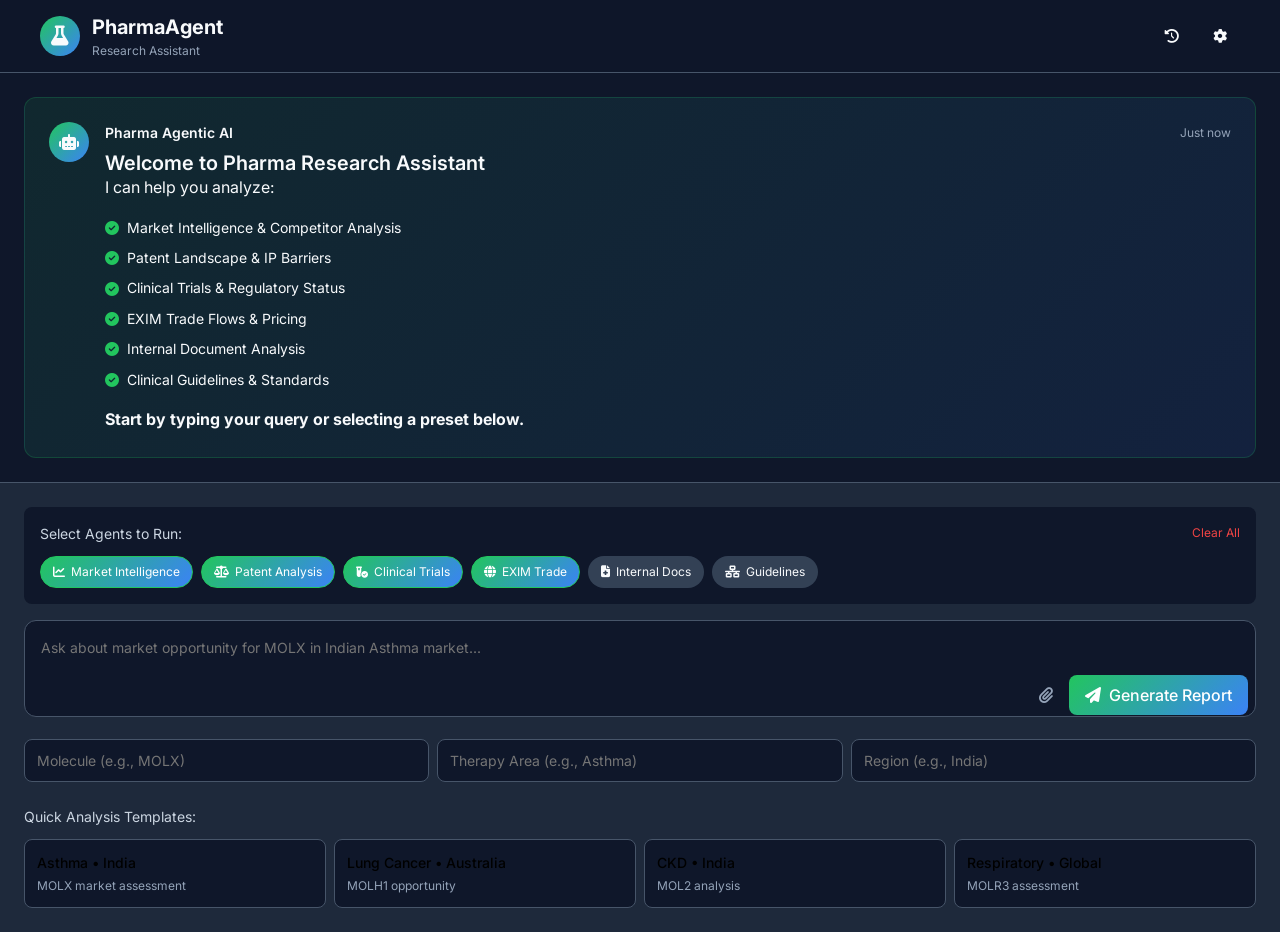
<file: frontend/index.html>
<!DOCTYPE html>
<html lang="en">
<head>
    <meta charset="UTF-8">
    <meta name="viewport" content="width=device-width, initial-scale=1.0">
    <title>Pharma Agentic AI - Research Assistant</title>
    <link rel="stylesheet" href="assets/css/reset.css">
    <link rel="stylesheet" href="assets/css/main.css">
    <link rel="stylesheet" href="assets/css/chat.css">
    <link rel="stylesheet" href="https://cdnjs.cloudflare.com/ajax/libs/font-awesome/6.5.2/css/all.min.css">
    <link href="https://fonts.googleapis.com/css2?family=Inter:wght@400;500;600;700&display=swap" rel="stylesheet">
</head>
<body>
    <!-- Minimal Header -->
    <header class="research-header">
        <div class="header-content">
            <div class="logo">
                <div class="logo-icon">
                    <i class="fas fa-flask"></i>
                </div>
                <div class="logo-text">
                    <span class="logo-main">PharmaAgent</span>
                    <span class="logo-sub">Research Assistant</span>
                </div>
            </div>
            <div class="header-actions">
                <button class="btn btn-minimal" id="btn-history" title="History">
                    <i class="fas fa-history"></i>
                </button>
                <button class="btn btn-minimal" id="btn-settings" title="Settings">
                    <i class="fas fa-cog"></i>
                </button>
            </div>
        </div>
    </header>

    <!-- Main Chat Area -->
    <main class="research-chat-area">
        <!-- Chat Messages Container -->
        <div class="chat-messages" id="chat-messages">
            <!-- Welcome Message -->
            <div class="message message-system">
                <div class="message-avatar">
                    <i class="fas fa-robot"></i>
                </div>
                <div class="message-content">
                    <div class="message-header">
                        <span class="message-sender">Pharma Agentic AI</span>
                        <span class="message-time">Just now</span>
                    </div>
                    <div class="message-text">
                        <h3>Welcome to Pharma Research Assistant</h3>
                        <p>I can help you analyze:</p>
                        <ul class="capabilities-list">
                            <li><i class="fas fa-check-circle"></i> Market Intelligence & Competitor Analysis</li>
                            <li><i class="fas fa-check-circle"></i> Patent Landscape & IP Barriers</li>
                            <li><i class="fas fa-check-circle"></i> Clinical Trials & Regulatory Status</li>
                            <li><i class="fas fa-check-circle"></i> EXIM Trade Flows & Pricing</li>
                            <li><i class="fas fa-check-circle"></i> Internal Document Analysis</li>
                            <li><i class="fas fa-check-circle"></i> Clinical Guidelines & Standards</li>
                        </ul>
                        <p><strong>Start by typing your query or selecting a preset below.</strong></p>
                    </div>
                </div>
            </div>
        </div>

        <!-- Input Area -->
        <div class="chat-input-container">
            <!-- Quick Agent Selection -->
            <div class="agent-selection" id="agent-selection">
                <div class="agent-selection-header">
                    <span>Select Agents to Run:</span>
                    <button type="button" class="btn-clear-selection" id="btn-clear-agents">
                        Clear All
                    </button>
                </div>
                <div class="agent-chips">
                    <div class="agent-chip selected" data-agent="market">
                        <i class="fas fa-chart-line"></i>
                        <span>Market Intelligence</span>
                    </div>
                    <div class="agent-chip selected" data-agent="patent">
                        <i class="fas fa-scale-balanced"></i>
                        <span>Patent Analysis</span>
                    </div>
                    <div class="agent-chip selected" data-agent="trials">
                        <i class="fas fa-vial-circle-check"></i>
                        <span>Clinical Trials</span>
                    </div>
                    <div class="agent-chip selected" data-agent="exim">
                        <i class="fas fa-globe"></i>
                        <span>EXIM Trade</span>
                    </div>
                    <div class="agent-chip" data-agent="internal">
                        <i class="fas fa-file-medical"></i>
                        <span>Internal Docs</span>
                    </div>
                    <div class="agent-chip" data-agent="guidelines">
                        <i class="fas fa-network-wired"></i>
                        <span>Guidelines</span>
                    </div>
                </div>
            </div>

            <!-- Main Input Form -->
            <form class="chat-input-form" id="chat-form">
                <div class="input-wrapper">
                    <textarea 
                        id="chat-input" 
                        class="chat-input" 
                        placeholder="Ask about market opportunity for MOLX in Indian Asthma market..."
                        rows="3"
                    ></textarea>
                    <div class="input-actions">
                        <button type="button" class="btn-attach" title="Attach documents">
                            <i class="fas fa-paperclip"></i>
                        </button>
                        <button type="submit" class="btn-send" id="btn-send">
                            <i class="fas fa-paper-plane"></i>
                            <span>Generate Report</span>
                        </button>
                    </div>
                </div>
                
                <!-- Quick Parameter Inputs -->
                <div class="quick-params" id="quick-params">
                    <div class="param-group">
                        <input type="text" id="param-molecule" placeholder="Molecule (e.g., MOLX)" class="param-input">
                        <input type="text" id="param-therapy" placeholder="Therapy Area (e.g., Asthma)" class="param-input">
                        <input type="text" id="param-region" placeholder="Region (e.g., India)" class="param-input">
                    </div>
                </div>

                <!-- Preset Queries -->
                <div class="preset-quick">
                    <div class="preset-quick-header">
                        <span>Quick Analysis Templates:</span>
                    </div>
                    <div class="preset-buttons">
                        <button type="button" class="preset-btn" data-preset="asthma-india">
                            <span class="preset-title">Asthma • India</span>
                            <span class="preset-desc">MOLX market assessment</span>
                        </button>
                        <button type="button" class="preset-btn" data-preset="lung-cancer-au">
                            <span class="preset-title">Lung Cancer • Australia</span>
                            <span class="preset-desc">MOLH1 opportunity</span>
                        </button>
                        <button type="button" class="preset-btn" data-preset="ckd-india">
                            <span class="preset-title">CKD • India</span>
                            <span class="preset-desc">MOL2 analysis</span>
                        </button>
                        <button type="button" class="preset-btn" data-preset="respiratory-global">
                            <span class="preset-title">Respiratory • Global</span>
                            <span class="preset-desc">MOLR3 assessment</span>
                        </button>
                    </div>
                </div>
            </form>
        </div>
    </main>

    <!-- Loading Overlay -->
    <div class="loading-overlay" id="loading-overlay" style="display: none;">
        <div class="loading-content">
            <div class="loading-spinner">
                <i class="fas fa-cog fa-spin"></i>
            </div>
            <div class="loading-text">
                <h3>Running Agentic Analysis</h3>
                <p>Orchestrating specialized agents...</p>
                <div class="loading-agents">
                    <div class="loading-agent active">
                        <i class="fas fa-chart-line"></i>
                        <span>Market Intelligence</span>
                    </div>
                    <div class="loading-agent">
                        <i class="fas fa-scale-balanced"></i>
                        <span>Patent Analysis</span>
                    </div>
                    <div class="loading-agent">
                        <i class="fas fa-vial-circle-check"></i>
                        <span>Clinical Trials</span>
                    </div>
                </div>
            </div>
        </div>
    </div>

    <!-- Scripts -->
    <script src="assets/js/api.js"></script>
    <script src="assets/js/utils.js"></script>
    <script src="assets/js/chat.js"></script>
</body>
</html>
</file>
<file: frontend/assets/css/main.css>
/* Main CSS - Global Styles */
:root {
    /* Color Palette */
    --bg-primary: #0f172a;
    --bg-secondary: #1e293b;
    --bg-tertiary: #334155;
    
    --text-primary: #f8fafc;
    --text-secondary: #cbd5e1;
    --text-tertiary: #94a3b8;
    
    --accent-primary: #22c55e;
    --accent-secondary: #3b82f6;
    --accent-tertiary: #8b5cf6;
    
    --success: #10b981;
    --warning: #f59e0b;
    --danger: #ef4444;
    --info: #3b82f6;
    
    --border-color: #475569;
    --border-radius: 12px;
    --border-radius-sm: 8px;
    
    --shadow-sm: 0 1px 2px rgba(0, 0, 0, 0.05);
    --shadow-md: 0 4px 6px -1px rgba(0, 0, 0, 0.1);
    --shadow-lg: 0 10px 15px -3px rgba(0, 0, 0, 0.1);
    --shadow-xl: 0 20px 25px -5px rgba(0, 0, 0, 0.1);
}

* {
    margin: 0;
    padding: 0;
    box-sizing: border-box;
}

body {
    font-family: 'Inter', -apple-system, BlinkMacSystemFont, sans-serif;
    background-color: var(--bg-primary);
    color: var(--text-primary);
    line-height: 1.5;
    height: 100vh;
    overflow-x: hidden;
}

/* Typography */
h1, h2, h3, h4, h5, h6 {
    font-weight: 600;
    line-height: 1.2;
}

h1 { font-size: 2rem; }
h2 { font-size: 1.5rem; }
h3 { font-size: 1.25rem; }
h4 { font-size: 1rem; }

/* Buttons */
.btn {
    display: inline-flex;
    align-items: center;
    justify-content: center;
    gap: 0.5rem;
    padding: 0.625rem 1.25rem;
    border-radius: var(--border-radius-sm);
    border: none;
    font-weight: 500;
    font-size: 0.875rem;
    cursor: pointer;
    transition: all 0.2s ease;
    background: none;
    color: var(--text-primary);
}

.btn-primary {
    background: linear-gradient(135deg, var(--accent-primary), var(--accent-secondary));
    color: white;
}

.btn-primary:hover {
    transform: translateY(-1px);
    box-shadow: var(--shadow-lg);
}

.btn-outline {
    border: 1px solid var(--border-color);
    background: transparent;
}

.btn-outline:hover {
    background: var(--bg-secondary);
    border-color: var(--accent-primary);
}

.btn-minimal {
    background: transparent;
    padding: 0.5rem;
    border-radius: 50%;
    width: 2.5rem;
    height: 2.5rem;
}

.btn-minimal:hover {
    background: var(--bg-secondary);
}

/* Cards */
.card {
    background: var(--bg-secondary);
    border-radius: var(--border-radius);
    border: 1px solid var(--border-color);
    padding: 1.5rem;
}

/* Utility Classes */
.text-gradient {
    background: linear-gradient(135deg, var(--accent-primary), var(--accent-secondary));
    -webkit-background-clip: text;
    -webkit-text-fill-color: transparent;
    background-clip: text;
}

.hidden {
    display: none !important;
}

/* Scrollbar */
::-webkit-scrollbar {
    width: 8px;
    height: 8px;
}

::-webkit-scrollbar-track {
    background: var(--bg-secondary);
    border-radius: 4px;
}

::-webkit-scrollbar-thumb {
    background: var(--bg-tertiary);
    border-radius: 4px;
}

::-webkit-scrollbar-thumb:hover {
    background: var(--border-color);
}
</file>
<file: frontend/assets/css/chat.css>
/* Chat Interface Styles */
.research-header {
    position: sticky;
    top: 0;
    z-index: 100;
    background: rgba(15, 23, 42, 0.9);
    backdrop-filter: blur(10px);
    border-bottom: 1px solid var(--border-color);
    padding: 0.75rem 1.5rem;
}

.header-content {
    display: flex;
    align-items: center;
    justify-content: space-between;
    max-width: 1200px;
    margin: 0 auto;
}

.logo {
    display: flex;
    align-items: center;
    gap: 0.75rem;
}

.logo-icon {
    width: 2.5rem;
    height: 2.5rem;
    background: linear-gradient(135deg, var(--accent-primary), var(--accent-secondary));
    border-radius: 50%;
    display: flex;
    align-items: center;
    justify-content: center;
    font-size: 1.25rem;
}

.logo-text {
    display: flex;
    flex-direction: column;
}

.logo-main {
    font-weight: 700;
    font-size: 1.25rem;
}

.logo-sub {
    font-size: 0.75rem;
    color: var(--text-tertiary);
}

.header-actions {
    display: flex;
    gap: 0.5rem;
}

.research-layout {
    display: flex;
    height: calc(100vh - 64px);
    max-width: 1200px;
    margin: 0 auto;
}

.research-sidebar {
    width: 280px;
    background: var(--bg-secondary);
    border-right: 1px solid var(--border-color);
    padding: 1.5rem;
    overflow-y: auto;
    transition: transform 0.3s ease;
}

.research-chat-area {
    flex: 1;
    display: flex;
    flex-direction: column;
    overflow: hidden;
}

.chat-messages {
    flex: 1;
    overflow-y: auto;
    padding: 1.5rem;
    display: flex;
    flex-direction: column;
    gap: 1.5rem;
}

.message {
    display: flex;
    gap: 1rem;
    animation: fadeIn 0.3s ease;
}

.message-system {
    background: linear-gradient(135deg, rgba(34, 197, 94, 0.1), rgba(59, 130, 246, 0.1));
    border-radius: var(--border-radius);
    padding: 1.5rem;
    border: 1px solid rgba(34, 197, 94, 0.2);
}

.message-user {
    flex-direction: row-reverse;
}

.message-avatar {
    width: 2.5rem;
    height: 2.5rem;
    border-radius: 50%;
    background: var(--bg-tertiary);
    display: flex;
    align-items: center;
    justify-content: center;
    font-size: 1rem;
    flex-shrink: 0;
}

.message-system .message-avatar {
    background: linear-gradient(135deg, var(--accent-primary), var(--accent-secondary));
}

.message-content {
    flex: 1;
}

.message-header {
    display: flex;
    justify-content: space-between;
    align-items: center;
    margin-bottom: 0.5rem;
}

.message-sender {
    font-weight: 600;
    font-size: 0.875rem;
}

.message-time {
    font-size: 0.75rem;
    color: var(--text-tertiary);
}

.message-text {
    line-height: 1.6;
}

.capabilities-list {
    list-style: none;
    margin: 1rem 0;
}

.capabilities-list li {
    display: flex;
    align-items: center;
    gap: 0.5rem;
    margin-bottom: 0.5rem;
    font-size: 0.875rem;
}

.capabilities-list i {
    color: var(--accent-primary);
}

.chat-input-container {
    border-top: 1px solid var(--border-color);
    padding: 1.5rem;
    background: var(--bg-secondary);
}

.agent-selection {
    margin-bottom: 1rem;
    padding: 1rem;
    background: var(--bg-primary);
    border-radius: var(--border-radius-sm);
}

.agent-selection-header {
    display: flex;
    justify-content: space-between;
    align-items: center;
    margin-bottom: 0.75rem;
    font-size: 0.875rem;
    color: var(--text-secondary);
}

.btn-clear-selection {
    background: none;
    border: none;
    color: var(--danger);
    font-size: 0.75rem;
    cursor: pointer;
}

.agent-chips {
    display: flex;
    flex-wrap: wrap;
    gap: 0.5rem;
}

.agent-chip {
    display: flex;
    align-items: center;
    gap: 0.375rem;
    padding: 0.375rem 0.75rem;
    background: var(--bg-tertiary);
    border-radius: 50px;
    font-size: 0.75rem;
    cursor: pointer;
    transition: all 0.2s ease;
    border: 1px solid transparent;
}

.agent-chip.selected {
    background: linear-gradient(135deg, var(--accent-primary), var(--accent-secondary));
    color: white;
    border-color: var(--accent-primary);
}

.chat-input-form {
    display: flex;
    flex-direction: column;
    gap: 1rem;
}

.input-wrapper {
    position: relative;
}

.chat-input {
    width: 100%;
    background: var(--bg-primary);
    border: 1px solid var(--border-color);
    border-radius: var(--border-radius);
    padding: 1rem 4rem 1rem 1rem;
    color: var(--text-primary);
    font-family: inherit;
    font-size: 0.875rem;
    resize: none;
    min-height: 60px;
    max-height: 120px;
    line-height: 1.5;
}

.chat-input:focus {
    outline: none;
    border-color: var(--accent-primary);
    box-shadow: 0 0 0 2px rgba(34, 197, 94, 0.1);
}

.input-actions {
    position: absolute;
    right: 0.5rem;
    bottom: 0.5rem;
    display: flex;
    gap: 0.5rem;
}

.btn-attach {
    background: none;
    border: none;
    color: var(--text-tertiary);
    cursor: pointer;
    padding: 0.5rem;
    border-radius: 50%;
}

.btn-attach:hover {
    background: var(--bg-tertiary);
    color: var(--text-primary);
}

.btn-send {
    background: linear-gradient(135deg, var(--accent-primary), var(--accent-secondary));
    color: white;
    border: none;
    border-radius: var(--border-radius-sm);
    padding: 0.5rem 1rem;
    cursor: pointer;
    display: flex;
    align-items: center;
    gap: 0.5rem;
    font-weight: 500;
}

.btn-send:hover {
    transform: translateY(-1px);
    box-shadow: var(--shadow-md);
}

.quick-params {
    display: flex;
    gap: 0.5rem;
}

.param-group {
    display: flex;
    gap: 0.5rem;
    flex: 1;
}

.param-input {
    flex: 1;
    background: var(--bg-primary);
    border: 1px solid var(--border-color);
    border-radius: var(--border-radius-sm);
    padding: 0.625rem 0.75rem;
    color: var(--text-primary);
    font-size: 0.875rem;
}

.param-input:focus {
    outline: none;
    border-color: var(--accent-primary);
}

.preset-quick {
    margin-top: 0.5rem;
}

.preset-quick-header {
    font-size: 0.875rem;
    color: var(--text-secondary);
    margin-bottom: 0.75rem;
}

.preset-buttons {
    display: grid;
    grid-template-columns: repeat(auto-fit, minmax(200px, 1fr));
    gap: 0.5rem;
}

.preset-btn {
    background: var(--bg-primary);
    border: 1px solid var(--border-color);
    border-radius: var(--border-radius-sm);
    padding: 0.75rem;
    cursor: pointer;
    text-align: left;
    transition: all 0.2s ease;
}

.preset-btn:hover {
    border-color: var(--accent-primary);
    transform: translateY(-1px);
}

.preset-title {
    display: block;
    font-weight: 500;
    font-size: 0.875rem;
    margin-bottom: 0.25rem;
}

.preset-desc {
    display: block;
    font-size: 0.75rem;
    color: var(--text-tertiary);
}

.loading-overlay {
    position: fixed;
    top: 0;
    left: 0;
    right: 0;
    bottom: 0;
    background: rgba(15, 23, 42, 0.95);
    backdrop-filter: blur(10px);
    z-index: 1000;
    display: flex;
    align-items: center;
    justify-content: center;
}

.loading-content {
    text-align: center;
    max-width: 400px;
    padding: 2rem;
}

.loading-spinner {
    font-size: 3rem;
    color: var(--accent-primary);
    margin-bottom: 1.5rem;
}

.loading-text h3 {
    margin-bottom: 0.5rem;
}

.loading-text p {
    color: var(--text-secondary);
    margin-bottom: 1.5rem;
}

.loading-agents {
    display: flex;
    flex-direction: column;
    gap: 0.75rem;
}

.loading-agent {
    display: flex;
    align-items: center;
    gap: 0.75rem;
    padding: 0.75rem;
    background: var(--bg-secondary);
    border-radius: var(--border-radius-sm);
    opacity: 0.5;
    transition: opacity 0.3s ease;
}

.loading-agent.active {
    opacity: 1;
    border-left: 3px solid var(--accent-primary);
}

.loading-agent i {
    color: var(--accent-primary);
}

@keyframes fadeIn {
    from {
        opacity: 0;
        transform: translateY(10px);
    }
    to {
        opacity: 1;
        transform: translateY(0);
    }
}

/* Responsive */
@media (max-width: 768px) {
    .research-sidebar {
        position: fixed;
        left: 0;
        top: 0;
        bottom: 0;
        z-index: 1000;
        transform: translateX(-100%);
    }
    
    .research-sidebar.active {
        transform: translateX(0);
    }
    
    .research-chat-area {
        width: 100%;
    }
    
    .param-group {
        flex-direction: column;
    }
    
    .preset-buttons {
        grid-template-columns: 1fr;
    }
}
.chat-shell {
  height: 100vh;
  background: #020617;
  color: #e5e7eb;
  display: flex;
  flex-direction: column;
  justify-content: flex-end;
}

.chat-empty {
  flex: 1;
  display: flex;
  flex-direction: column;
  justify-content: center;
  align-items: center;
  opacity: 0.85;
}

.chat-empty h1 {
  font-size: 32px;
  font-weight: 600;
}

.chat-input-bar {
  display: grid;
  grid-template-columns: 1fr 1fr 1fr auto;
  gap: 8px;
  padding: 14px;
  border-top: 1px solid rgba(148,163,184,.25);
  background: rgba(2,6,23,.95);
}

.chat-input-bar input,
.chat-input-bar textarea {
  background: #0f172a;
  border-radius: 10px;
  padding: 10px;
  color: #e5e7eb;
  font-size: 13px;
}

.chat-input-bar textarea {
  grid-column: 1 / 4;
  resize: none;
}

.chat-input-bar button {
  background: linear-gradient(90deg,#22c55e,#4ade80);
  border-radius: 999px;
  padding: 10px 20px;
  font-weight: 600;
  color: #022c22;
}
</file>
